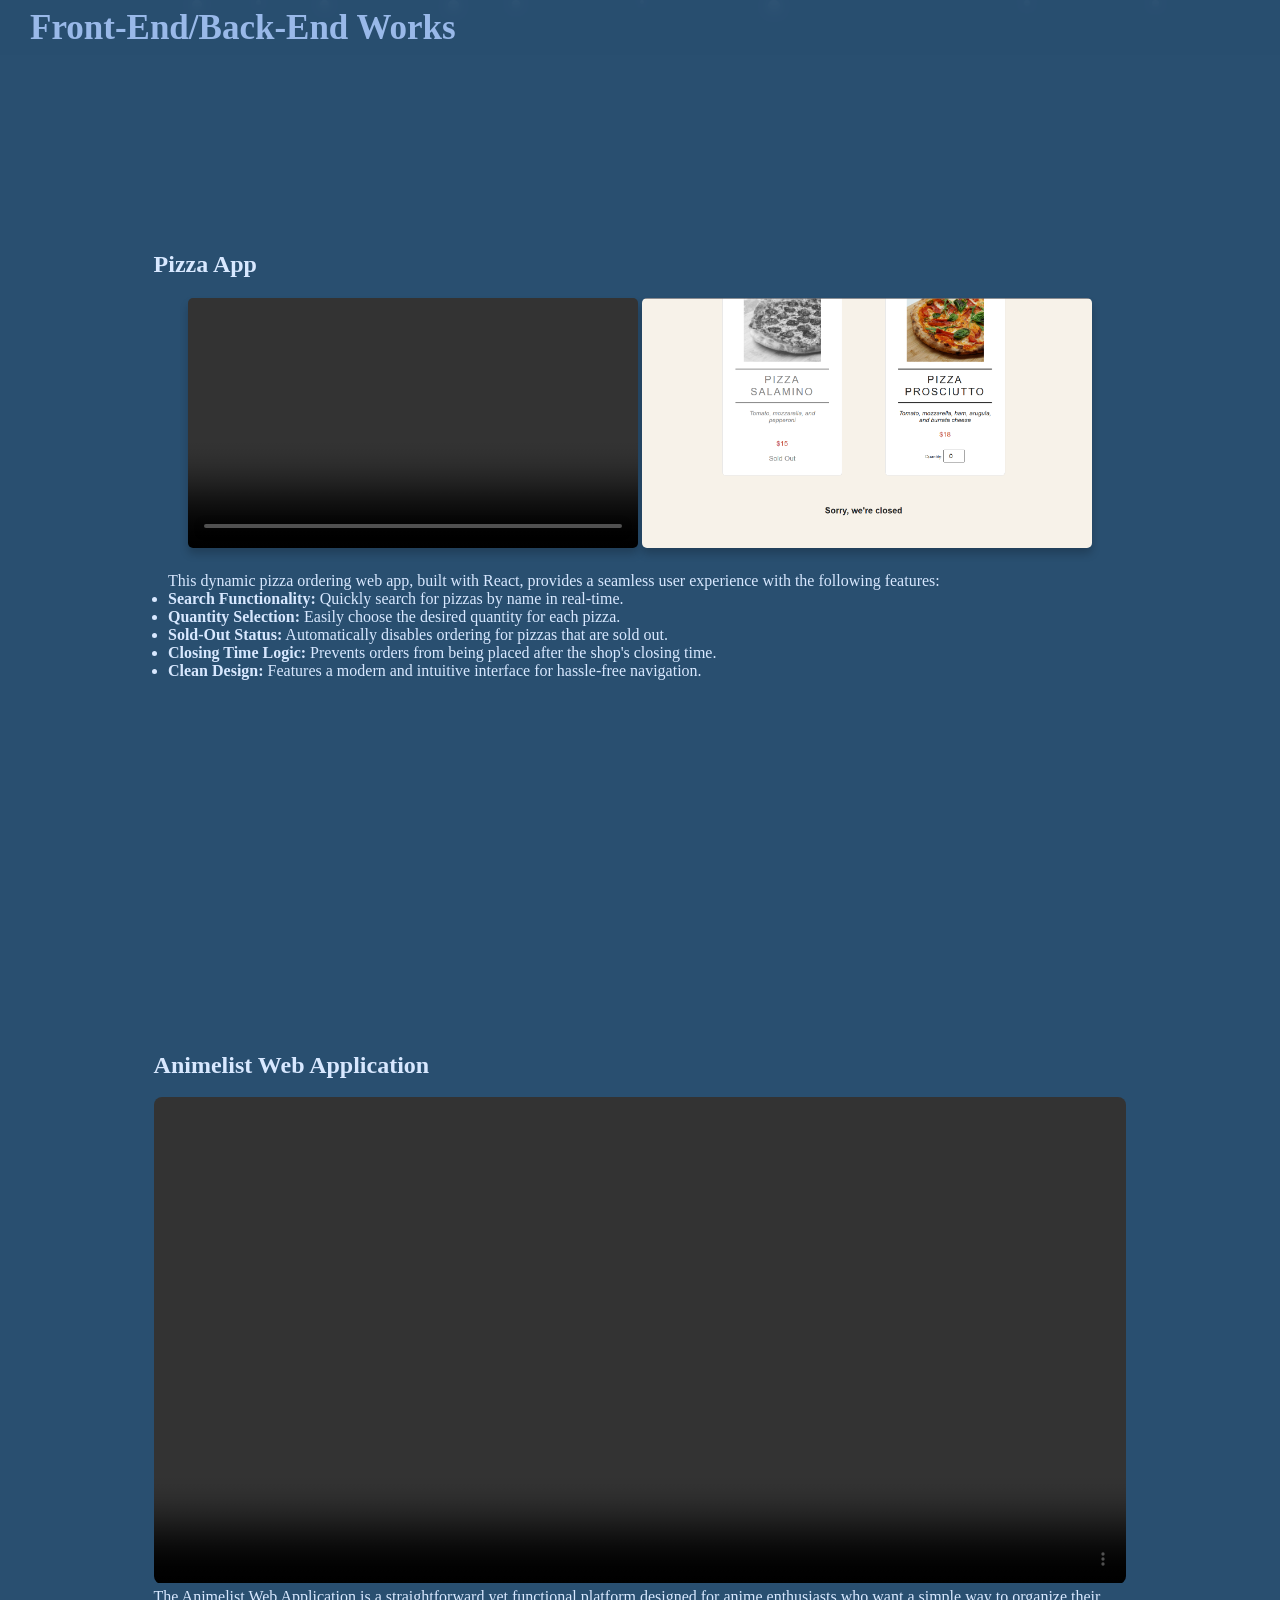
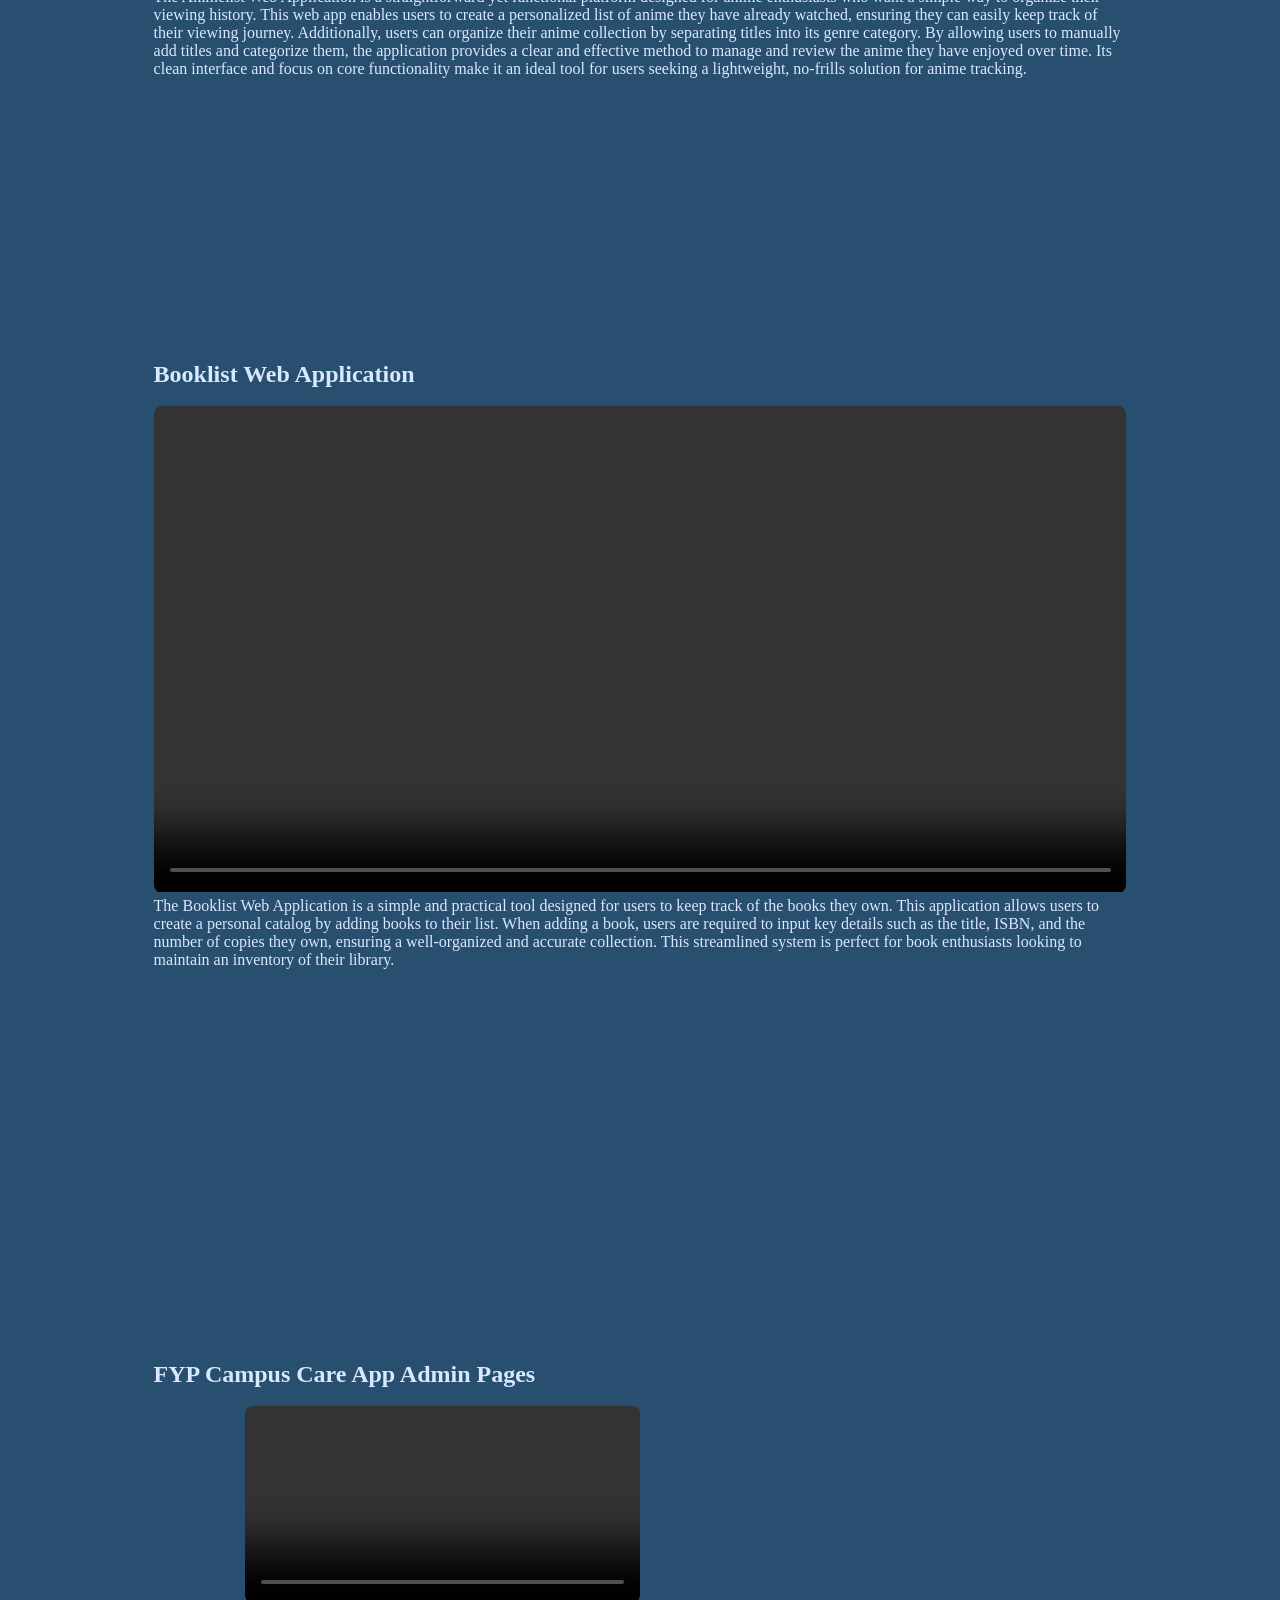
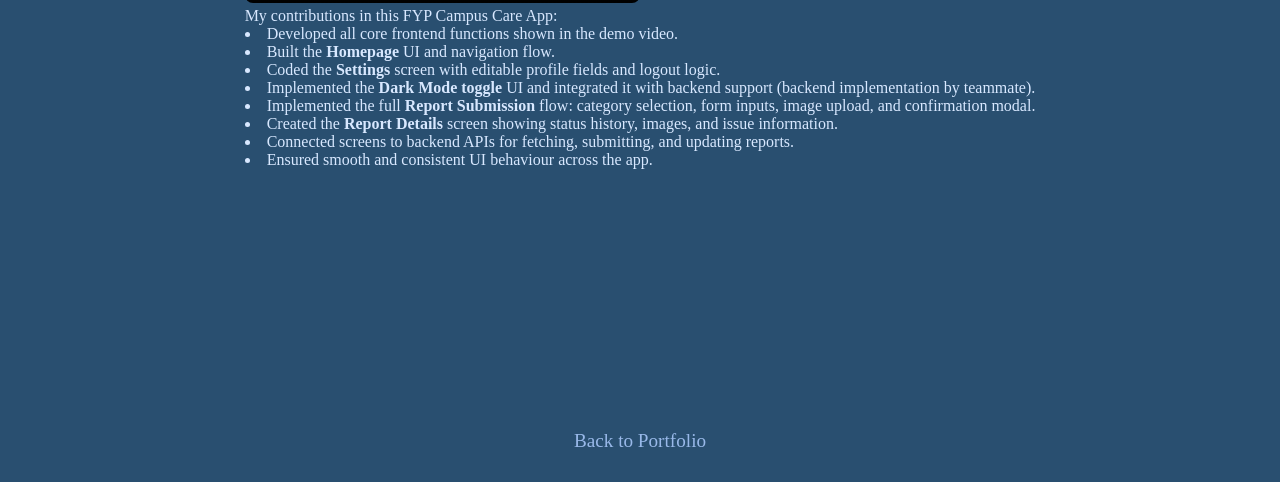
<file: coding-projects.html>
<!DOCTYPE html>
<html lang="en">
<head>
    <meta charset="UTF-8">
    <meta name="viewport" content="width=device-width, initial-scale=1.0">
    <title>Coding Portfolio</title>
    <link rel="stylesheet" href="styles.css"> <!-- Link to your CSS file -->
</head>
<body class="coding-page">
    <!-- Particle background container -->
    <div class="particles">
        <div class="particle"></div>
        <div class="particle"></div>
        <div class="particle"></div>
        <div class="particle"></div>
        <div class="particle"></div>
        <div class="particle"></div>
        <div class="particle"></div>
        <div class="particle"></div>
        <div class="particle"></div>
    </div>
    <header>
        <h1>Front-End/Back-End Works</h1>
    </header>
    
    <section id="front-end-project" class="portfolio">
        <h2>Pizza App</h2>
        <div class="card-container">
            <div class="project">
                <div class="img-container">
                    <video src="imgnvid/portfolio/pizza recording.mp4" alt="pizza vid" autoplay muted loop controls></video>
                    <img src="imgnvid/portfolio/pizza4.png" alt="ss4" />
                </div>
                <p>This dynamic pizza ordering web app, built with React, provides a seamless user experience with the following features:</p>
                <ul>
                    <li><strong>Search Functionality:</strong> Quickly search for pizzas by name in real-time.</li>
                    <li><strong>Quantity Selection:</strong> Easily choose the desired quantity for each pizza.</li>
                    <li><strong>Sold-Out Status:</strong> Automatically disables ordering for pizzas that are sold out.</li>
                    <li><strong>Closing Time Logic:</strong> Prevents orders from being placed after the shop's closing time.</li>
                    <li><strong>Clean Design:</strong> Features a modern and intuitive interface for hassle-free navigation.</li>
                </ul>
            </div>
        </div>
    </section>

    <section id="animelist-project" class="portfolio">
        <h2>Animelist Web Application</h2>
        <br>
        <div class="card-container">
            <div class="project">
                <video src="imgnvid/portfolio/animelist.mp4" alt="Animelist video" autoplay muted loop controls></video>
                <p>
                    The Animelist Web Application is a straightforward yet functional platform designed for anime enthusiasts who want a simple way to organize their viewing history. 
                    This web app enables users to create a personalized list of anime they have already watched, ensuring they can easily keep track of their viewing journey. 
                    Additionally, users can organize their anime collection by separating titles into its genre category. 
                    By allowing users to manually add titles and categorize them, the application provides a clear and effective method to manage and review the anime they have enjoyed over time. 
                    Its clean interface and focus on core functionality make it an ideal tool for users seeking a lightweight, no-frills solution for anime tracking.
                </p>
            </div>
        </div>
    </section>    

    <section id="booklist-project" class="portfolio">
        <h2>Booklist Web Application</h2>
        <br>
        <div class="card-container">
            <div class="project">
                <video src="imgnvid/portfolio/booklist.mp4" alt="Booklist video" autoplay muted loop controls></video>
                <p>
                    The Booklist Web Application is a simple and practical tool designed for users to keep track of the books they own. 
                    This application allows users to create a personal catalog by adding books to their list. 
                    When adding a book, users are required to input key details such as the title, ISBN, and the number of copies they own, ensuring a well-organized and accurate collection. 
                    This streamlined system is perfect for book enthusiasts looking to maintain an inventory of their library.
                </p>
            </div>
        </div>
    </section>    

    <section id="fyp-admin-pages" class="portfolio">
        <h2>FYP Campus Care App Admin Pages</h2>
        <br>
        <div class="card-container">
            <div class="project">
                <video src="imgnvid/portfolio/fyp proj.MP4" 
       alt="fyp video" 
       autoplay muted loop controls 
       style="width: 50%; height: auto;">
</video>
                <p>
                    My contributions in this FYP Campus Care App:
                    <li>Developed all core frontend functions shown in the demo video.</li>
                    <li>Built the <strong>Homepage</strong> UI and navigation flow.</li>
                    <li>Coded the <strong>Settings</strong> screen with editable profile fields and logout logic.</li>
                    <li>Implemented the <strong>Dark Mode toggle</strong> UI and integrated it with backend support (backend implementation by teammate).</li>
                    <li>Implemented the full <strong>Report Submission</strong> flow: category selection, form inputs, image upload, and confirmation modal.</li>
                    <li>Created the <strong>Report Details</strong> screen showing status history, images, and issue information.</li>
                    <li>Connected screens to backend APIs for fetching, submitting, and updating reports.</li>
                    <li>Ensured smooth and consistent UI behaviour across the app.</li>
                </p>
            </div>
        </div>
    </section>    

    <!-- Back to Portfolio Link -->
    <a href="index.html" class="back-link">Back to Portfolio</a>
</body>
</html>
</file>
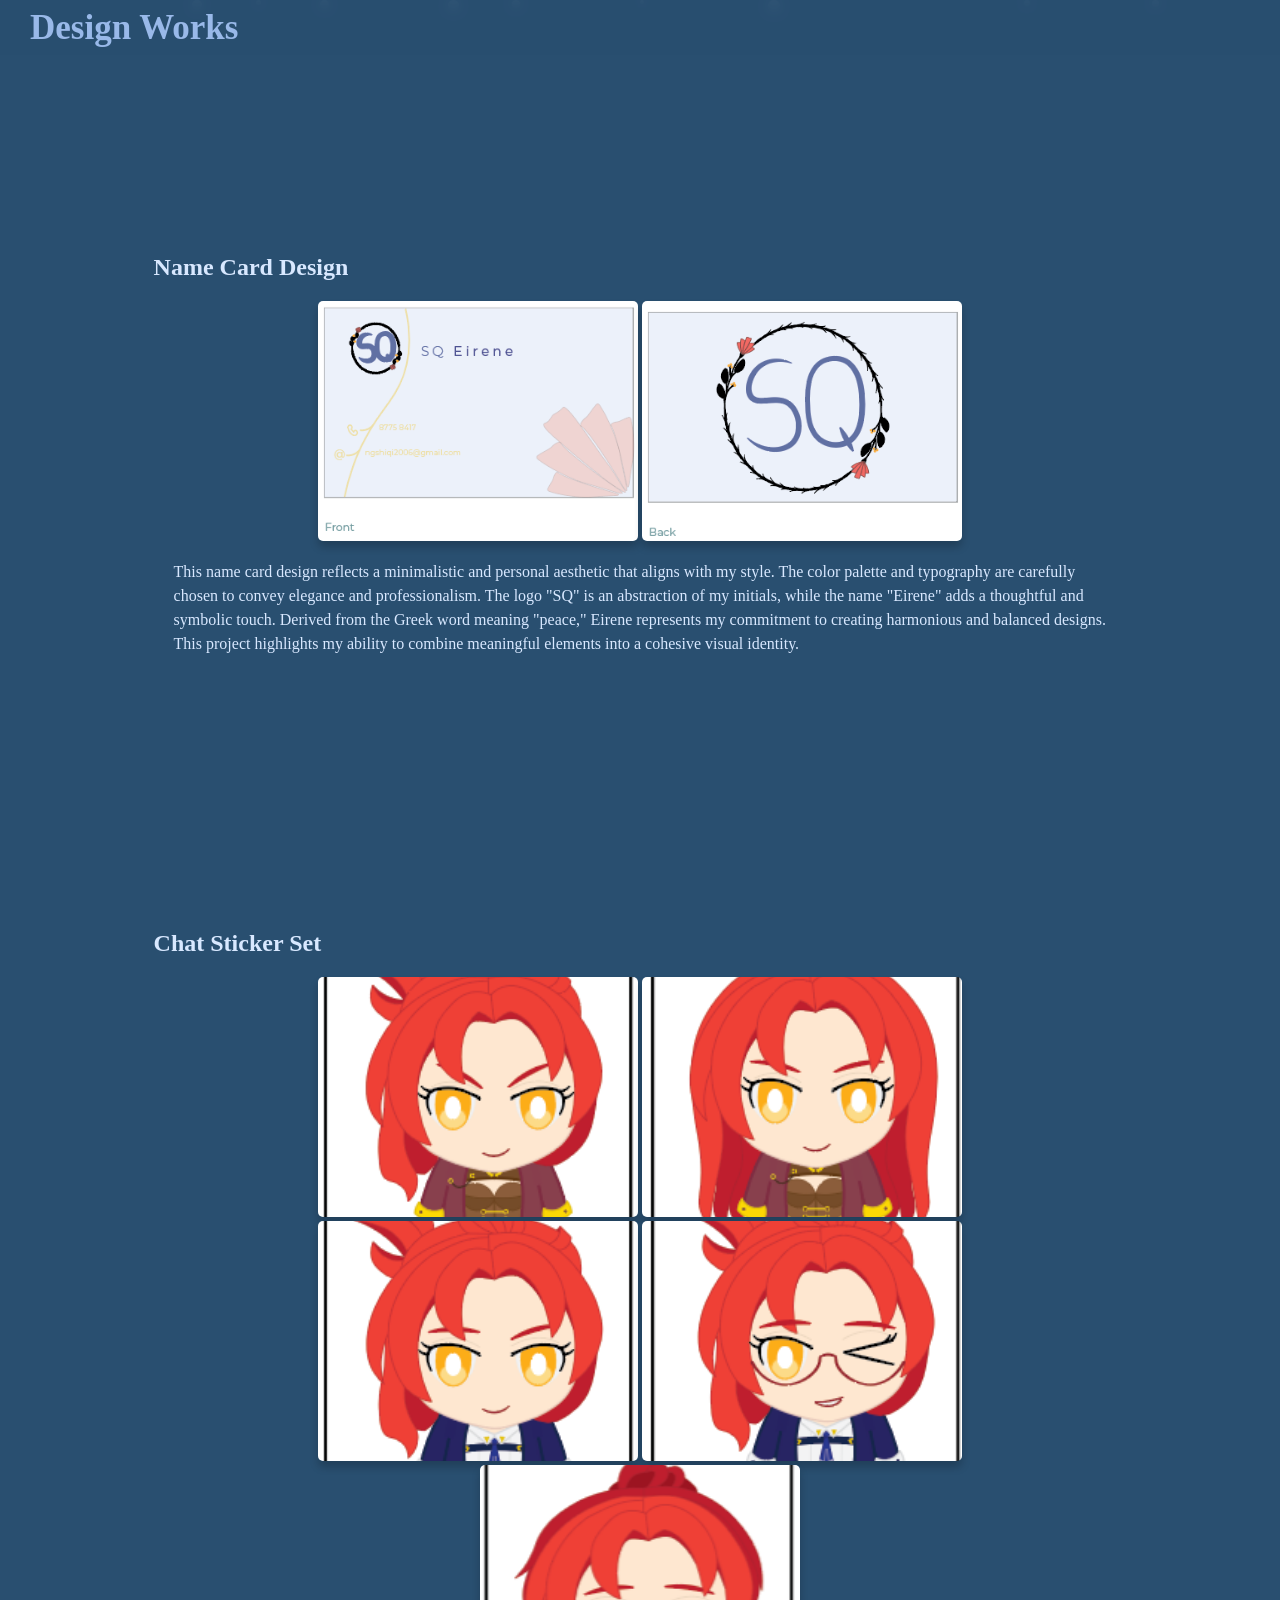
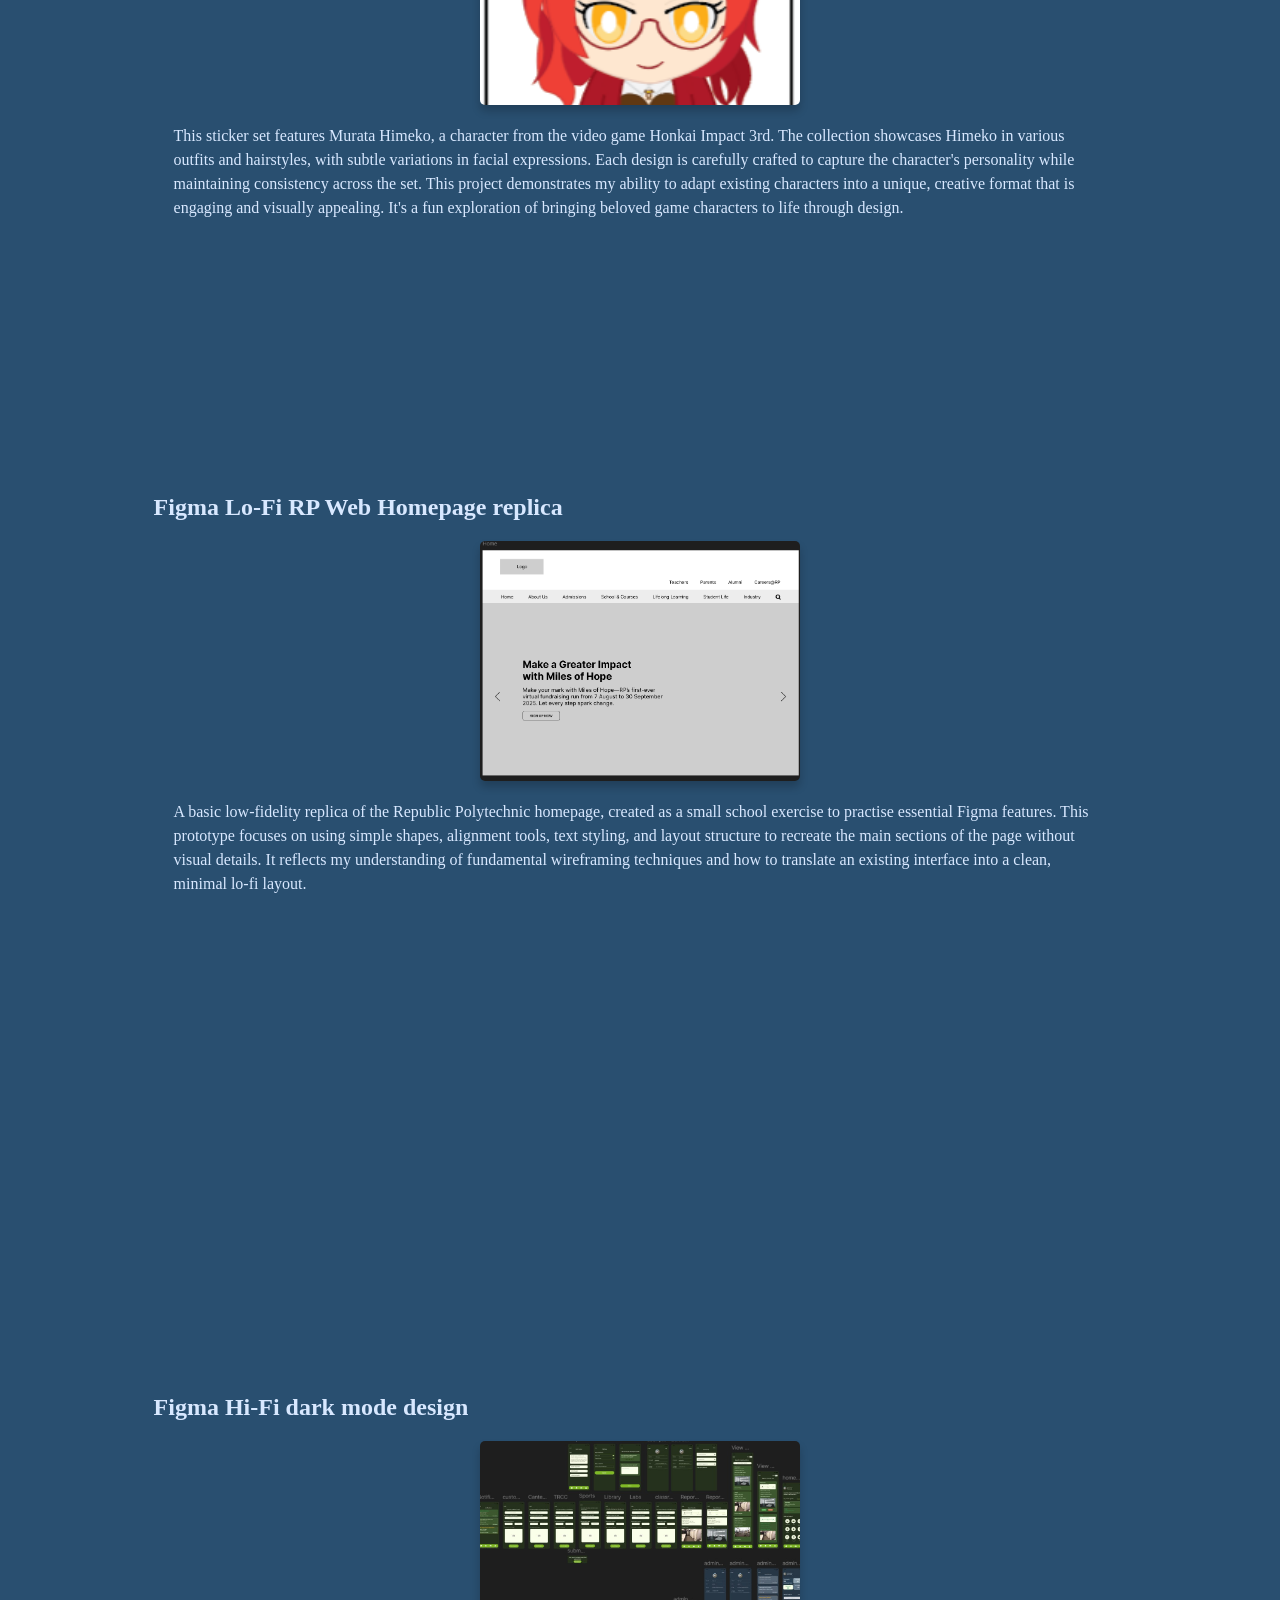
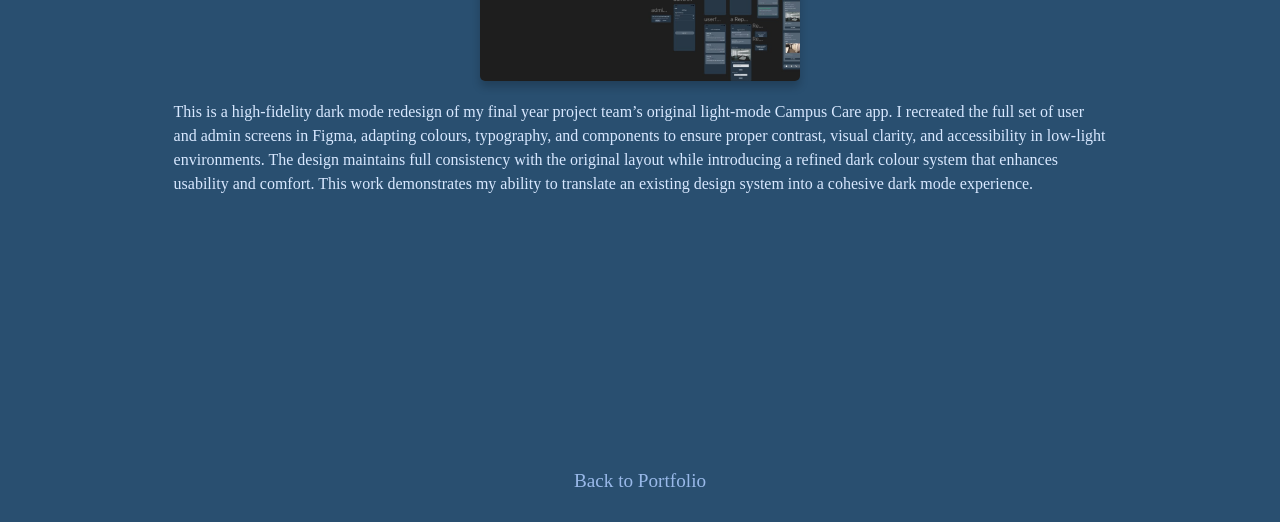
<file: design.html>
<!DOCTYPE html>
<html lang="en">
<head>
    <meta charset="UTF-8">
    <meta name="viewport" content="width=device-width, initial-scale=1.0">
    <title>Design Portfolio</title>
    <link rel="stylesheet" href="styles.css"> <!-- Link to your CSS file -->
</head>
<body class="design-page">
    <!-- Particle background container -->
    <div class="particles">
        <div class="particle"></div>
        <div class="particle"></div>
        <div class="particle"></div>
        <div class="particle"></div>
        <div class="particle"></div>
        <div class="particle"></div>
        <div class="particle"></div>
        <div class="particle"></div>
        <div class="particle"></div>
    </div>
    <header>
        <h1>Design Works</h1>
    </header>
    
    <section id="namecard-project" class="portfolio">
        <h2>Name Card Design</h2>
        <div class="card-container">
            <div class="project">
                <div class="img-container">
                    <img src="imgnvid/portfolio/namecard1.png" alt="Name Card Design" />
                    <img src="imgnvid/portfolio/namecard2.png" alt="Name Card Design" />
                </div>
                <p>
                    This name card design reflects a minimalistic and personal aesthetic that aligns with my style. 
                    The color palette and typography are carefully chosen to convey elegance and professionalism. 
                    The logo "SQ" is an abstraction of my initials, while the name "Eirene" adds a thoughtful and symbolic touch. 
                    Derived from the Greek word meaning "peace," Eirene represents my commitment to creating harmonious and balanced designs. 
                    This project highlights my ability to combine meaningful elements into a cohesive visual identity.
                </p>
            </div>
        </div>
    </section>

    <section id="sticker-project" class="portfolio">
        <h2>Chat Sticker Set</h2>
        <div class="card-container">
            <div class="project">
                <div class="img-container">
                    <img src="imgnvid/portfolio/sticker1.png" alt="Sticker Set Design" />
                    <img src="imgnvid/portfolio/sticker2.png" alt="Sticker Set Design" />
                    <img src="imgnvid/portfolio/sticker3.png" alt="Sticker Set Design" />
                    <img src="imgnvid/portfolio/sticker4.png" alt="Sticker Set Design" />
                    <img src="imgnvid/portfolio/sticker5.png" alt="Sticker Set Design" />
                </div>
                <p>
                    This sticker set features Murata Himeko, a character from the video game Honkai Impact 3rd. 
                    The collection showcases Himeko in various outfits and hairstyles, with subtle variations in facial expressions. 
                    Each design is carefully crafted to capture the character's personality while maintaining consistency across the set. 
                    This project demonstrates my ability to adapt existing characters into a unique, creative format that is engaging and visually appealing. 
                    It's a fun exploration of bringing beloved game characters to life through design.
                </p>
            </div>
        </div>
    </section>

    <section id="lofi-rp-web-homepage" class="portfolio">
        <h2>Figma Lo-Fi RP Web Homepage replica</h2>
        <div class="card-container">
            <div class="project">
                <div class="img-container">
                    <img src="imgnvid/portfolio/lofi.png" alt="Figma Lo-Fi RP Web Homepage replica" />
                </div>
                <p>
                    A basic low-fidelity replica of the Republic Polytechnic homepage, created as a small school exercise to practise essential Figma features. 
                    This prototype focuses on using simple shapes, alignment tools, text styling, and layout structure to recreate the main sections of the page without visual details. 
                    It reflects my understanding of fundamental wireframing techniques and how to translate an existing interface into a clean, minimal lo-fi layout.
                </p>
            </div>
        </div>
    </section>

    <section id="fyp-hifi-dark-mode" class="portfolio">
        <h2>Figma Hi-Fi dark mode design</h2>
        <div class="card-container">
            <div class="project">
                <div class="img-container">
                    <img src="imgnvid/portfolio/dark mode.jpg" alt="Figma Hi-Fi dark mode design" />
                </div>
                <p>
                    This is a high-fidelity dark mode redesign of my final year project team’s original light-mode Campus Care app.
                    I recreated the full set of user and admin screens in Figma, adapting colours, typography,
                    and components to ensure proper contrast, visual clarity, and accessibility in low-light environments.
                    The design maintains full consistency with the original layout while introducing a refined dark colour system that enhances usability and comfort.
                    This work demonstrates my ability to translate an existing design system into a cohesive dark mode experience.
                </p>
            </div>
        </div>
    </section>

    <!-- Back to Portfolio Link -->
    <a href="index.html" class="back-link">Back to Portfolio</a>
</body>
</html>
</file>
<file: styles.css>
/* Reset all default margins and set box-sizing */
*,
*::before,
*::after {
    box-sizing: border-box;
    margin: 0; /* Removes default spacing between elements */
    padding: 0;
}

/* Navigation */
header {
    display: flex;
    align-items: center;
    justify-content: space-between; /* Pushes logo to the left and nav to the right */
    background-color: #485a5c00;
    padding: 10px;
    height: 55px;
    width: 100%;
    position: fixed;
    top: 0;
    z-index: 1000;
}

/* Logo styling */
.logo-container {
    margin-left: 15px; /* Adds space between the logo and the left edge */
    margin-top: 20px; /* Adds space between the logo and the top edge */
}

.nav-logo {
    width: 70px;
    height: auto;
}

/* Navigation styling */
nav ul {
    list-style: none;
    padding: 0;
    display: flex;
    justify-content: center;
    align-items: center;
    gap: 15px;
}

nav ul li a {
    color: #79abec; /* Dark blue color */
    text-decoration: none;
    font-size: 22px; /* Increase font size as needed */
}

nav ul li a:hover {
    text-shadow: 
        0 0 5px rgba(124, 163, 193, 0.762), /* Light glow */
        0 0 10px rgba(70, 130, 180, 0.6); /* Stronger glow */
}

/* Apply unified section styling */
section {
    background-color: #294f70; /* Replace with your desired background color */
    width: 100%;
    min-height: 100vh;
    display: flex;
    align-items: center;
    justify-content: center;
    padding: 20px; /* Add padding within sections as needed */
}

/* Remove any unintended margin for direct child elements */
section > * {
    margin: 0; /* Ensures no spacing between child elements */
}

/* Home */
.home {
    width: 100%;
    min-height: 100vh;
    display: flex;
    align-items: center;
    gap: 7em;
    padding: 30px 12% 0;
    z-index: 1;
}

.home-content {
    max-width: 800px;
}

.home-content h1 {
    font-size: 25px;
    color: 	#99b9e9;
}

.home-content h2 {
    font-size: 42px;
    color: 	#99b9e9;
}

.home-content h2 span{
    color:#df877f
}

.home-content p {
    font-size: 18px;
    color: #8a7fef;
}

.get-started-button {
    display: inline-block;
    padding: 10px 20px;
    background-color: #9a95dc30; /* Change to your desired color */
    color: white;
    text-align: center;
    text-decoration: none;
    border-radius: 5px;
    transition: background-color 0.3s;
}

.get-started-button:hover {
    background-color: #9a95dc60; /* Change to a darker shade for hover effect */
    box-shadow: 0 0 10px rgba(112, 169, 210, 0.5), /* Soft glow */
                0 0 20px rgba(112, 169, 210, 0.2); /* Extended glow */
}

.img-box1 img {
    border-radius: 50%;
    width: 350px;
}

/* About */
.about {
    width: 100%;
    min-height: 100vh;
    display: flex;
    align-items: center;
    gap: 7em;
    padding: 30px 12% 0;
}

.about-content {
    max-width: 800px;
    z-index: 1;
}

.about-content h1 {
    font-size: 30px;
    color: 	#df877f;
}

.about-content p {
    font-size: 20px;
    color: #99b9e9;
}

.about-content p span{
    color:#8a7fef
}

.img-box2 {
    display: flex; /* Flexbox to arrange images */
    flex-direction: column; /* Stack images vertically */
    gap: 20px; /* Space between images */
    justify-content: center; /* Center the images horizontally */
    align-items: center; /* Align images horizontally */
}

.img-box2 img {
    width: 100%; /* Use 100% to fit within the container */
    height: auto;
    max-width: 1500px; /* Increased max width for a larger display */
    border-radius: 8px; /* Optional: add rounded corners */
}

.video-container {
    margin-top: 20px; /* Space above the video */
    display: flex; /* Allows centering within the container */
    justify-content: center; /* Center the video horizontally */
    width: 100%; /* Ensure full width for proper alignment */
}

video {
    border-radius: 8px; /* Optional: add rounded corners to the video */
    width: 100%; /* Make video responsive */
    max-width: 1500px; /* Increased max width to match the image */
    height: auto; /* Maintain aspect ratio */
}

/* Portfolio */
.portfolio {
    width: 100%;
    min-height: 100vh;
    display: flex;
    flex-direction: column;
    align-items: flex-start;
    padding: 30px 12% 0;
}

/* Position h1 at the top left */
.portfolio h1 {
    color: #df877f;
    font-size: 2.5rem;
    margin-bottom: 2rem; /* Adds spacing below the heading */
}

/* Center the card container */
.card-container {
    width: 100%;
    display: flex;
    justify-content: center; /* Centers the card container */
}

/* Flex container for cards */
.card-container {
    display: flex;
    gap: 5rem; /* Space between the cards */
}

/* Card styling */
.category-card {
    width: 350px; /* Increase the width to make the card larger */
    text-align: center;
    text-decoration: none;
    color: #382d9a;
    border-radius: 10px;
    overflow: hidden;
    box-shadow: 0 6px 12px rgba(10, 35, 75, 0.8); /* Increase shadow for emphasis */
    transition: transform 0.3s, box-shadow 0.3s;
}

.category-card img {
    width: 100%; /* Ensures the image scales with the card */
    height: auto;
    border-bottom: 3px solid #99b9e9; /* Increase the border size for balance */
}

.category-card .card-content {
    padding: 10px; /* Increase padding for more spacing inside the card */
    background-color: #dfecff;
}

.category-card h3 {
    margin: 15px 0 10px; /* Adjust margins for spacing */
    font-size: 1.8rem; /* Increase font size */
}

.category-card p {
    font-size: 1.2rem; /* Slightly larger description text */
    color: #99b9e9;
}

.category-card:hover {
    transform: scale(1.08); /* Slightly larger scale on hover for impact */
    box-shadow: 0 0 8px rgba(124, 163, 193, 0.8), /* More pronounced glow */
                0 0 15px rgba(70, 130, 180, 0.8);
}

/* Optional: Back link styling */
.back-link {
    display: block;
    margin: 20px auto;
    text-align: center;
    color: #333;
    text-decoration: none;
    font-size: 1.2rem;
}

/* Contact */
.contact {
    width: 100%;
    min-height: 100vh;
    display: flex;
    justify-content: space-between; /* Places the content and image at opposite ends */
    padding: 30px 12% 0;
}

/* Contact Content Styling */
.contact-content {
    max-width: 800px;
    flex-direction: column; /* Stack content vertically */
    align-items: flex-start; /* Align content to the left */
    z-index: 1;
}

.contact-content h1 {
    font-size: 30px;
    color: #df877f;
}

.contact-content p {
    font-size: 20px;
    color: #99b9e9;
}

/* Contact Info Styling */
.contact-content {
    width: 100%; /* Ensures the container takes full width */
    max-width: 800px; /* Optional: restricts the width of the contact info */
    display: flex;
    justify-content: flex-start; /* Align icons to the left */
    gap: 20px; /* Adds space between the icons */
    flex-wrap: wrap; /* Ensures that icons wrap into the next line if necessary */
    margin-top: 20px; /* Space between the paragraph and contact icons */
}

.contact-content ul {
    list-style: none;
    padding: 0;
    margin: 0; /* Removes the default margin */
    display: flex;
}

.contact-content li {
    font-size: 18px;
    color: #333;
    display: flex;
    align-items: center;
    margin-right: 20px; /* Adds space between list items */
}

.contact-content i {
    margin-right: 10px;
    color: #251c71;
    font-size: 2em;
}
.contact-content li:hover {
    text-shadow: 
        0 0 5px rgba(124, 163, 193, 0.762), /* Light glow */
        0 0 10px rgba(70, 130, 180, 0.6); /* Stronger glow */
}

/* Quote Section */
.quote-section {
    display: flex; /* Flexbox to arrange images */
    justify-content: center; /* Center the images horizontally */
    align-items: center; /* Align images horizontally */
    width: 40%; /* Restrict the image section to 40% of the container width */
}

.quote-section img {
    width: 100%; /* Makes the image responsive */
    max-width: 600px; /* Set the max width to control the size */
    height: auto;
    border-radius: 8px; /* Optional: add rounded corners */
}

/* Styles for the Immersive Technology page only */
/* Ensure the body adjusts for the fixed header */
body.immtech-page {
    margin: 0; /* Reset default browser margin */
    padding: 0; /* Reset default browser padding */
    color: #D8E8FF; /* Set text color for better readability */
}

/* Header without fixed positioning */
.immtech-page header {
    background-color: #294f70;
    color: #99b9e9;
    position: relative; /* Default positioning so it scrolls with the page */
    width: 100%;
    padding: 20px 0;
    text-align: center;
    box-shadow: none; /* Optional: Remove shadow */
}


.immtech-page header h1 {
    font-size: 35px; /* Set the size of the title text */
    font-weight: bold; /* Optional: Make it bold */
    text-align: left; /* Align text to the left */
    padding-left: 20px; /* Add padding from the left */
    color: #99b9e9; /* Optional: Adjust the color */
}


/* Add space for the fixed header */
.immtech-page section:first-of-type {
    padding-top: 50px; /* Matches the header height plus additional spacing */
}

/* Section styles */
.immtech-page section {
    background-color: #294f70;
    padding: 20px;
}

/* Heading reset */
.immtech-page section h2 {
    margin-top: 0; /* Remove top margin */
    padding-top: 10px; /* Add custom padding if needed */
}

/* Flexbox for cards */
.immtech-page .card-container {
    display: flex;
    gap: 15px;
    justify-content: center;
    align-items: center;
}

/* Container for all VR content */
.immtech-page .card-container {
    display: flex;
    flex-wrap: wrap;
    gap: 20px;
    justify-content: center;
}

/* Videos row */
.immtech-page .vr-videos video {
    width: 300px;      /* All videos same width */
    height: 200px;     /* All videos same height */
    object-fit: cover;
    border-radius: 8px;
}

.immtech-page .vr-text h3 {
    font-weight: bold;
}

.immtech-page .vr-text p {
    color: #D8E8FF;
    text-align: left;
}

/* Specific styles for .small-project */
.immtech-page .small-project {
    width: 80%; /* Adjusted size */
    max-width: 600px; /* Smaller max-width */
    margin: 10px auto; /* Center align with auto margins */
    text-align: center;
    border-radius: 8px;
    box-shadow: 0 4px 8px rgba(10, 35, 75, 0.8);
    transition: transform 0.3s ease, box-shadow 0.3s ease; /* Smooth animation */
}

/* Hover effect for all project cards */
.immtech-page .small-project:hover, 
.immtech-page .vr-videos:hover {
    transform: scale(1.05); /* Slightly enlarge on hover */
    box-shadow: 0 0 5px rgba(124, 163, 193, 0.8), /* Light glow */
                0 0 10px rgba(70, 130, 180, 0.8); /* Stronger glow */;
}

/* Bold h3 headings */
.immtech-page h3 {
    font-weight: bold;
}

/* Back link styles */
.immtech-page .back-link {
    color: #99b9e9;
    text-decoration: none;
    margin-top: 20px;
    text-align: center;
    display: block;
}

.immtech-page .back-link:hover {
    color: #df877f;
}

/* Styling for the coding-page body */
.coding-page h1{
    font-size: 35px; /* Set the size of the title text */
    font-weight: bold; /* Optional: Make it bold */
    text-align: left; /* Align text to the left */
    padding-left: 20px; /* Add padding from the left */
    color: #99b9e9; /* Optional: Adjust the color */
}

body.coding-page {
    margin: 0;
    padding: 0;
    background-color: #294f70; /* Match the blue background */
    color: #D8E8FF; 
}

/* Container for images in the project */
.coding-page .img-container {
    display: grid;
    grid-template-columns: repeat(2, 1fr); /* Two columns */
    gap: 20px; /* Space between images */
    justify-content: center; /* Center the grid within the container */
    align-items: center;
    padding: 20px; /* Add some spacing around the grid */
}

/* Image styles */
.coding-page .img-container img,
.coding-page .img-container video {
    width: 450px; /* Set a fixed width for both video and image */
    height: 250px; /* Set a fixed height */
    border-radius: 5px; /* Add rounded corners */
    box-shadow: 0 6px 8px rgba(0, 0, 0, 0.2); /* Add shadow */
    transition: transform 0.3s ease, box-shadow 0.3s ease; /* Smooth hover effects */
    object-fit: cover; /* Ensure content fits dimensions */
}

/* Optional: Hover effect */
.coding-page .img-container img:hover,
.coding-page .img-container video:hover {
    transform: scale(1.05); /* Enlarge slightly on hover */
    box-shadow: 0 0 10px rgba(124, 163, 193, 0.8), /* Light glow */
                0 0 15px rgba(70, 130, 180, 0.8); /* Stronger glow */;
}

/* Optional: Set the container size explicitly */
.coding-page .img-container {
    display: inline-block; /* Ensures inline-block layout for video and image */
    text-align: center;
}

/* Back link styles for the coding-page */
.coding-page .back-link {
    color: #99b9e9;
    text-decoration: none;
    margin-top: 20px;
    text-align: center;
    display: block;
    font-size: 1.2rem; /* Slightly larger font size for readability */
    padding: 10px; /* Add padding for better clickability */
    background-color: transparent; /* Ensure no background */
    transition: color 0.3s ease; /* Smooth hover transition */
}

/* Hover effect for back-link */
.coding-page .back-link:hover {
    color: #df877f;
}

/* Styling for the design-page body */
body.design-page {
    margin: 0;
    padding: 0;
    background-color: #294f70; /* Match the blue background from coding-page */
    color: #D8E8FF;
}

/* Title styling for the design page */
.design-page h1 {
    font-size: 35px;
    font-weight: bold;
    text-align: left;
    padding-left: 20px;
    color: #99b9e9; /* Match the title color from coding-page */
}

/* Styling for each project card container */
.design-page .card-container {
    display: grid;
    grid-template-columns: repeat(auto-fit, minmax(300px, 1fr)); /* Responsive grid */
    gap: 20px;
    padding: 20px;
    justify-items: center; /* Center each card */
}

/* Image container for project cards */
.design-page .img-container {
    text-align: center;
    margin-bottom: 15px;
}

/* Image styles */
.design-page .img-container img {
    width: 450px; /* Match the size from coding-page */
    height: 250px;
    border-radius: 5px; /* Add rounded corners */
    box-shadow: 0 6px 8px rgba(0, 0, 0, 0.2); /* Add shadow */
    transition: transform 0.3s ease, box-shadow 0.3s ease; /* Smooth hover effects */
    object-fit: cover; /* Ensure content fits dimensions */
}

/* Hover effect for images */
.design-page .img-container img:hover {
    transform: scale(1.05); /* Slight zoom on hover */
    box-shadow: 0 0 10px rgba(124, 163, 193, 0.8), /* Light glow */
                0 0 15px rgba(70, 130, 180, 0.8); /* Stronger glow */
}

/* Styling for the design-page body */
body.design-page {
    margin: 0;
    padding: 0;
    background-color: #294f70; /* Match the blue background from coding-page */
    color: #D8E8FF;
}

/* Title styling for the design page */
.design-page h1 {
    font-size: 35px;
    font-weight: bold;
    text-align: left;
    padding-left: 20px;
    color: #99b9e9; /* Match the title color from coding-page */
}

/* Styling for each project card container */
.design-page .card-container {
    display: grid;
    grid-template-columns: repeat(auto-fit, minmax(250px, 1fr)); /* Smaller cards with responsiveness */
    gap: 20px;
    padding: 20px;
    justify-items: center; /* Center each card */
}

/* Image container for project cards */
.design-page .img-container {
    text-align: center;
    margin-bottom: 15px;
}

/* Image styles with smaller 4:3 aspect ratio */
.design-page .img-container img {
    width: 320px; /* Smaller width */
    height: 240px; /* Smaller height to maintain 4:3 aspect ratio */
    border-radius: 5px; /* Add rounded corners */
    box-shadow: 0 6px 8px rgba(0, 0, 0, 0.2); /* Add shadow */
    transition: transform 0.3s ease, box-shadow 0.3s ease; /* Smooth hover effects */
    object-fit: cover; /* Ensure content fits dimensions */
}

/* Hover effect for images */
.design-page .img-container img:hover {
    transform: scale(1.05); /* Slight zoom on hover */
    box-shadow: 0 0 10px rgba(124, 163, 193, 0.8), /* Light glow */
                0 0 15px rgba(70, 130, 180, 0.8); /* Stronger glow */
}

/* Project description styles */
.design-page .project h2 {
    font-size: 1.5rem;
    color: #99b9e9; /* Match the header and title color */
    margin-bottom: 10px;
}

.design-page .project p {
    font-size: 1rem;
    line-height: 1.5;
    color: #D8E8FF; /* Match the body text color */
}

/* Back link styles for the design page */
.design-page .back-link {
    color: #99b9e9; /* Match the link color from coding-page */
    text-decoration: none;
    margin-top: 20px;
    text-align: center;
    display: block;
    font-size: 1.2rem; /* Slightly larger font size for readability */
    padding: 10px; /* Add padding for better clickability */
    background-color: transparent; /* Ensure no background */
    transition: color 0.3s ease; /* Smooth hover transition */
}

/* Hover effect for back-link */
.design-page .back-link:hover {
    color: #df877f; /* Match the hover color from coding-page */
}

/* ======= GLOBAL QUALITY-OF-LIFE ======= */
html { scroll-behavior: smooth; }

/* Your header is fixed (55px). Push content down so it's not hidden. */
body { padding-top: 55px; }

/* Anchor jumps won’t hide under the header on supported browsers */
section { scroll-margin-top: 70px; }

/* Let nav wrap if it needs to on narrow screens */
nav ul { flex-wrap: wrap; }

/* === FIX WHITE STRIP ABOVE HEADER === */
html, body {
  background: #294f70; /* Match your section background so nothing "white" shows */
}

/* Make header slightly solid to avoid transparency gaps */
header {
  background: rgba(41, 79, 112, 0.96); /* Same as #294f70 with a touch of transparency */
  backdrop-filter: blur(6px);          /* Optional: soft blur */
}

/* ======================================
   TABLETS (<= 1024px)
   ====================================== */
@media (max-width: 1024px) {
  /* Tighten header/nav spacing & font sizes a bit */
  header { height: 52px; padding: 8px 10px; }
  body   { padding-top: 52px; }
  nav ul { gap: 12px; }
  nav ul li a { font-size: 18px; }

  /* Sections: don’t force full viewport height; avoid huge gaps */
  section { min-height: auto; padding: 24px 6%; }

  /* HOME */
  .home {
    gap: 3em;
    padding: 24px 6% 0;
  }
  .home-content h1 { font-size: 22px; }
  .home-content h2 { font-size: 34px; }
  .home-content p  { font-size: 16px; }

  .img-box1 img {
    width: 280px; /* scale portrait down a touch */
  }

  /* ABOUT */
  .about {
    gap: 3em;
    padding: 24px 6% 0;
  }
  .about-content h1 { font-size: 26px; }
  .about-content p  { font-size: 18px; }

  .img-box2 img,
  video { max-width: 1000px; }

  /* PORTFOLIO — switch to wrapping grid */
  .portfolio { padding: 24px 6% 0; }
  .card-container {
    flex-wrap: wrap;
    justify-content: center;
    gap: 2rem;
  }
  .category-card { width: 320px; }

  /* CONTACT — keep text left, image right but a bit tighter */
  .contact { padding: 24px 6% 0; gap: 2rem; }
  .contact-content p { font-size: 18px; }
  .quote-section { width: 44%; }
}

/* ======================================
   PHONES (<= 600px)
   ====================================== */
@media (max-width: 600px) {
  /* Header/nav: compact & thumb-friendly */
  header { height: 48px; padding: 6px 8px; padding-top: env(safe-area-inset-top); } /* notch-safe */
  body   { padding-top: 48px; }
  nav ul { gap: 10px; justify-content: center; }
  nav ul li a { font-size: 16px; }

  /* Sections: stack and breathe, no full-screen forcing */
  section {
    min-height: auto;
    padding: 20px 5%;
  }

  /* HOME — stack image under text, center buttons */
  .home {
    flex-direction: column;
    align-items: center;
    gap: 1.25rem;
    padding: 20px 5% 0;
    text-align: left;        /* keep copy aligned */
  }
  .home-content { max-width: 680px; width: 100%; }
  .home-content h1 { font-size: 20px; }
  .home-content h2 { font-size: 28px; }
  .home-content p  { font-size: 16px; }

  .get-started-button {
    padding: 10px 16px;
    font-size: 0.95rem;
  }

  .img-box1 img {
    width: min(68vw, 300px);      /* keeps portrait nicely sized */
    aspect-ratio: 3 / 4;
    object-fit: cover;
  }

  /* ABOUT — stack media below text */
  .about {
    flex-direction: column;
    align-items: center;
    gap: 1rem;
    padding: 20px 5% 0;
  }
  .about-content { max-width: 680px; width: 100%; }
  .about-content h1 { font-size: 24px; }
  .about-content p  { font-size: 16px; }

  .img-box2 { width: 100%; }
  .img-box2 img {
    width: 100%;
    max-width: 640px;
  }
  .video-container { width: 100%; }
  video {
    width: 100%;
    max-width: 640px;
    height: auto;
  }

  /* PORTFOLIO — single-column cards on phones */
  .portfolio { align-items: center; }
  .portfolio h1 {
    font-size: 2rem;
    margin-bottom: 1rem;
    align-self: flex-start;
  }
  .card-container {
    width: 100%;
    justify-content: center;
    gap: 1.25rem;
    flex-wrap: wrap;
  }
  .category-card {
    width: min(92vw, 360px);
  }
  .category-card h3 { font-size: 1.25rem; }
  .category-card p  { font-size: 1rem; }

  /* CONTACT — stack text then image, keep left aligned info */
  .contact {
    flex-direction: column;
    align-items: flex-start;
    gap: 1rem;
    padding: 20px 5% 0;
  }
  .contact-content { max-width: 680px; width: 100%; }
  .contact-content h1 { font-size: 24px; }
  .contact-content p  { font-size: 16px; }

  .contact-content ul {
    gap: 12px;
    flex-wrap: wrap;
  }
  .contact-content li {
    margin-right: 14px;
    font-size: 16px;
  }
  .contact-content i { font-size: 1.4em; }

  .quote-section {
    width: 100%;
    order: 2;
  }
  .quote-section img {
    max-width: 520px;
    margin-inline: auto;
  }

  /* Immersive Tech / Coding / Design pages: single-column grids */
  .immtech-page .card-container,
  .coding-page .img-container,
  .design-page .card-container {
    display: grid !important;
    grid-template-columns: 1fr !important;
    gap: 16px !important;
    justify-items: center !important;
  }

  .coding-page .img-container img,
  .coding-page .img-container video {
    width: 100%;
    max-width: 520px;
    height: auto;       /* let height follow width */
    aspect-ratio: 16 / 9;
    object-fit: cover;
  }

  .design-page .img-container img {
    width: 100%;
    max-width: 520px;
    height: auto;
    aspect-ratio: 4 / 3;
    object-fit: cover;
  }
}


/* Particle effect */
.particles {
    position: fixed;
    top: 0;
    left: 0;
    width: 100%;
    height: 100%;
    pointer-events: none; /* Keeps particles unclickable */
    overflow: hidden; /* Hide overflowed particles */
    z-index: 0; /* Ensure it stays in the background */
}

.particle {
    position: absolute;
    width: 10px;
    height: 10px;
    background-color: rgba(255, 255, 255, 1); /* Change color if needed */
    border-radius: 50%;
    opacity: 0.8;
    animation: float 4s infinite ease-in-out; /* Reduced duration for higher frequency */
    z-index: 0; /* Ensures particles stay behind content */

    /* Glow effect for each particle */
    box-shadow: 0 0 10px rgba(50, 100, 200, 1), /* Soft outer glow */
                0 0 50px rgba(230, 100, 200, 1); /* Subtle extended glow */
}

/* Floating animation for particles */
@keyframes float {
    from {
        transform: translateY(0) translateX(0); /* Start from the top */
        opacity: 0.6;
    }
    to {
        transform: translateY(100vh) translateX(10vw); /* Move downwards */
        opacity: 0.2;
    }
}

/* Additional particles with varying sizes, speeds, and delays */
.particle:nth-child(1) {
    width: 5px;
    height: 5px;
    left: 20%;
    animation-duration: 3s; /* Shorter duration for higher frequency */
    animation-delay: 0s;
}

.particle:nth-child(2) {
    width: 8px;
    height: 8px;
    left: 40%;
    animation-duration: 2.5s; /* Shorter duration for higher frequency */
    animation-delay: 0.5s; /* Slight delay for staggered effect */
}

.particle:nth-child(3) {
    width: 12px;
    height: 12px;
    left: 60%;
    animation-duration: 3.5s; /* Shorter duration for higher frequency */
    animation-delay: 1s; /* Slight delay for staggered effect */
}

.particle:nth-child(4) {
    width: 6px;
    height: 6px;
    left: 80%;
    animation-duration: 2.8s; /* Shorter duration for higher frequency */
    animation-delay: 0.2s; /* Slight delay for staggered effect */
}

.particle:nth-child(5) {
    width: 7px;
    height: 7px;
    left: 90%;
    animation-duration: 3.2s; /* Shorter duration for higher frequency */
    animation-delay: 1.5s; /* Slight delay for staggered effect */
}

.particle:nth-child(6) {
    width: 10px; /* Different size */
    height: 10px;
    left: 15%;
    animation-duration: 2.7s; /* Faster */
    animation-delay: 0.3s; /* Staggered */
}

.particle:nth-child(7) {
    width: 9px; /* Different size */
    height: 9px;
    left: 25%;
    animation-duration: 3.1s; /* Moderate speed */
    animation-delay: 0.8s; /* Staggered */
}

.particle:nth-child(8) {
    width: 11px; /* Different size */
    height: 11px;
    left: 35%;
    animation-duration: 2.9s; /* Faster */
    animation-delay: 1.2s; /* Staggered */
}

.particle:nth-child(9) {
    width: 4px; /* Smaller size */
    height: 4px;
    left: 50%;
    animation-duration: 4s; /* Slower */
    animation-delay: 1.8s; /* Staggered */
}
</file>
